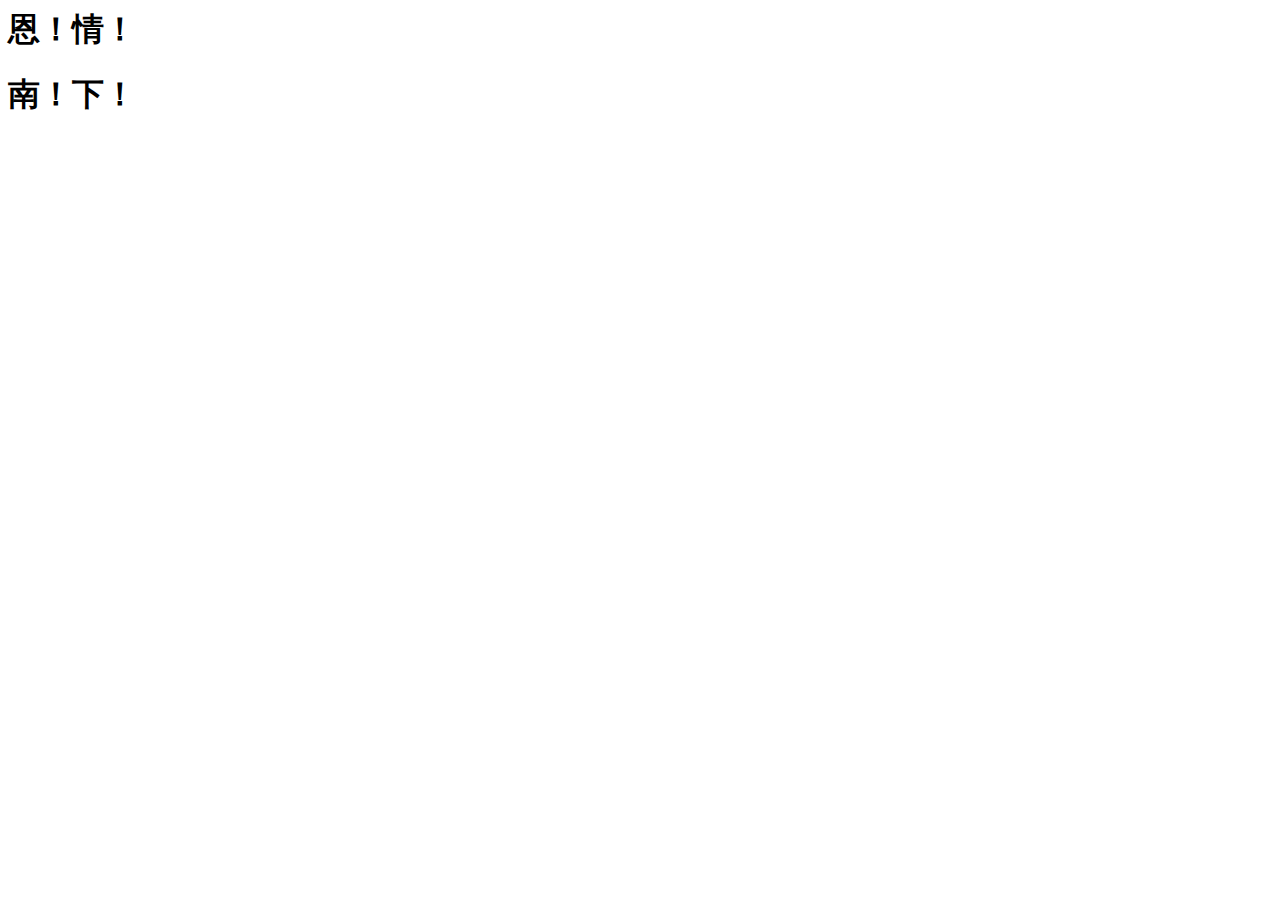
<file: enqing.html>
<!DOCTYPE>
<html>
  <head>
    <title>恩！情！</title>
  </head>
  <body>
    <h1>恩！情！</h1>
    <h1>南！下！</h1>
    <br>
    <iframe frameborder="no" border="0" marginwidth="0" marginheight="0" width=330 height=86 src="//music.163.com/outchain/player?type=2&id=2014348505&auto=1&height=66"></iframe>
  </body>
</html>
</file>
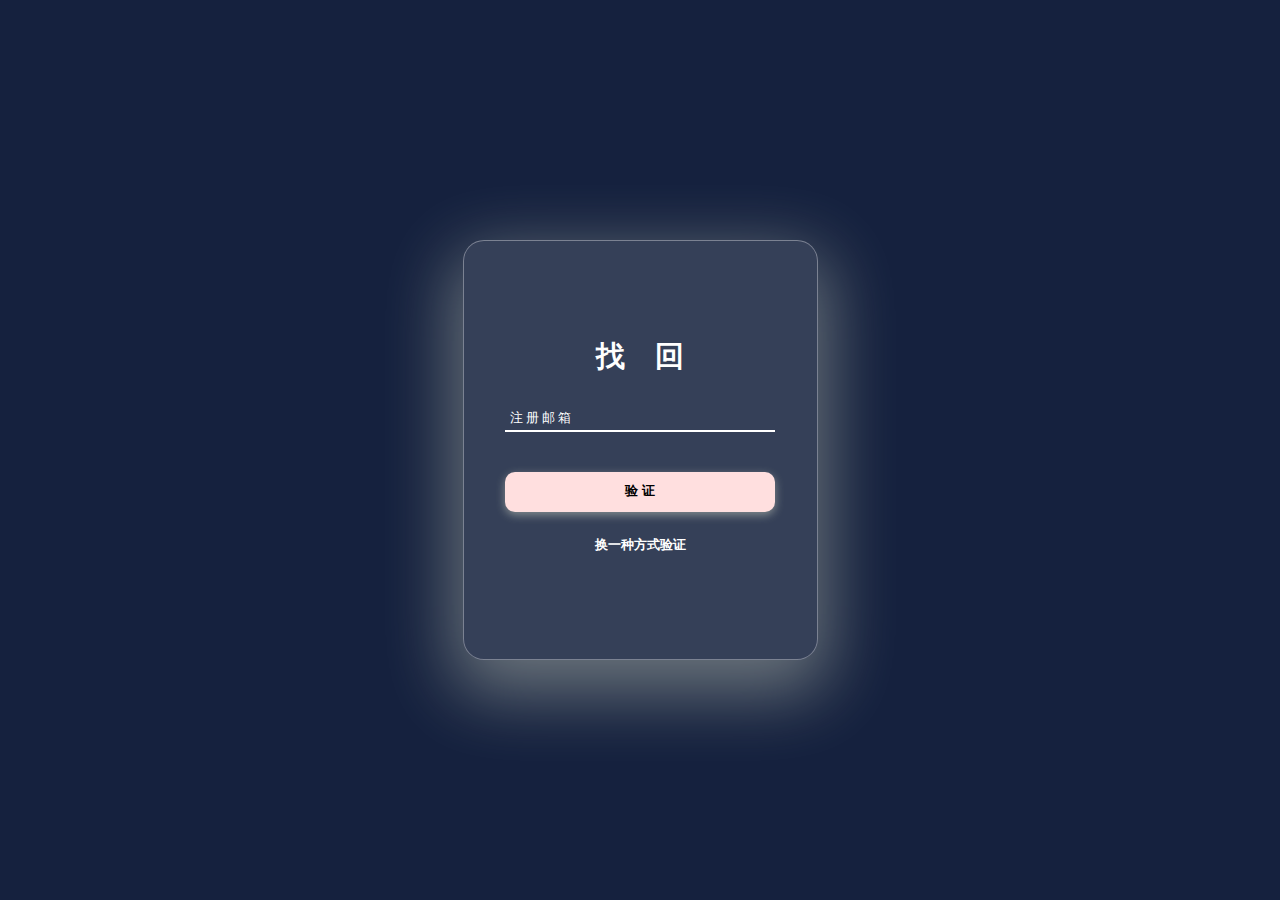
<file: forget.html>
<!DOCTYPE html>
<html lang="ZH">
	<head>
		<meta charset="utf-8">
		<title>找回页面</title>
		<link rel="stylesheet" href="style.css">
	</head>
	<body>
		<div class="ball"></div>
		<div class="bg">
			<form>
				<h2>找 回</h2>
				<div class="box">
					<input type="email" class="ipt" required>
					<label>注册邮箱</label>
				</div>
				<button type="submit">验 证</button>
				<div class="register">
					<a>换一种方式验证</a>
				</div>
			</form>
		</div>
		
	</body>
</html>
</file>
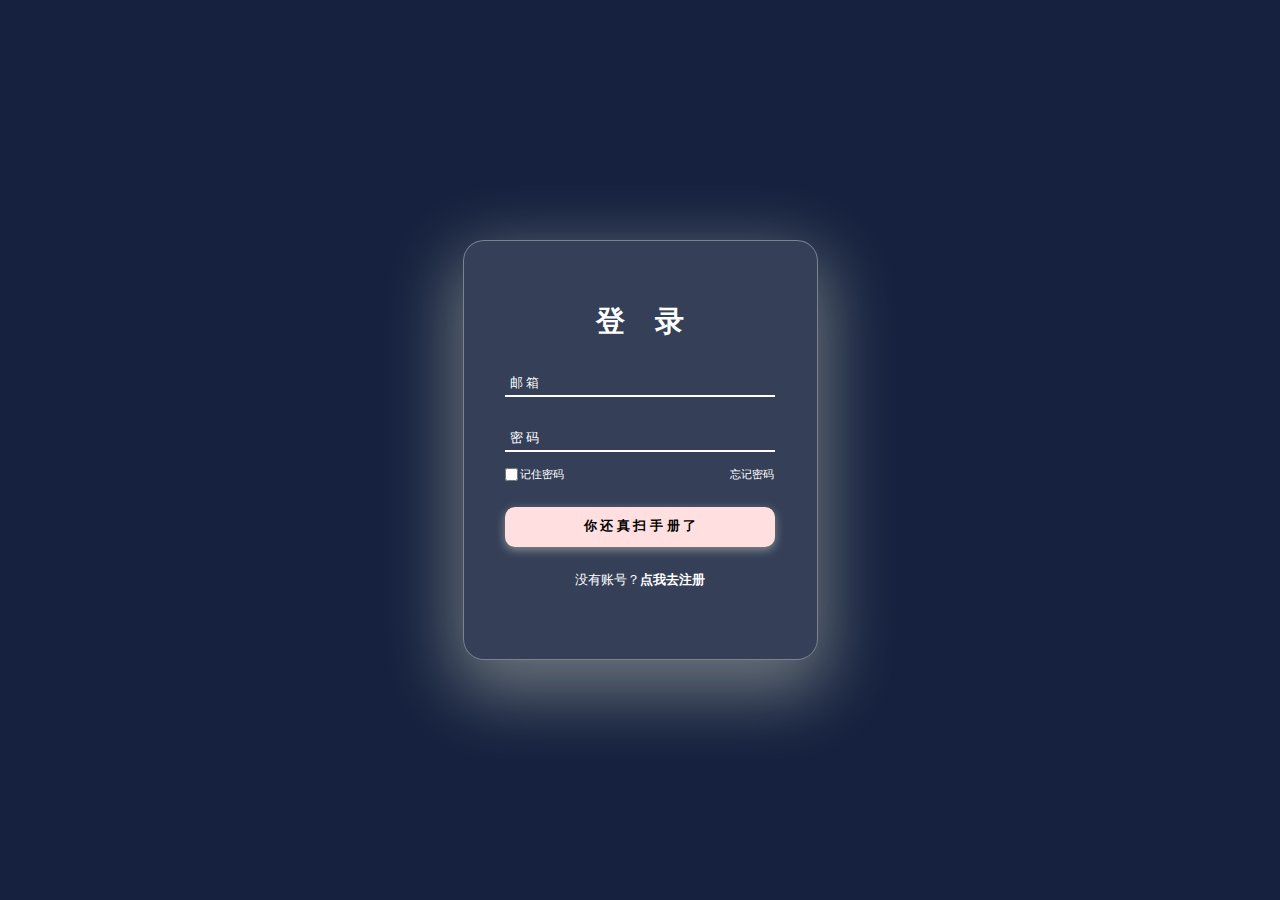
<file: login.html>
<!DOCTYPE html>
<html lang="ZH">
	<head>
		<meta charset="utf-8">
		<title>登录页面</title>
		<link rel="stylesheet" href="style.css">
	</head>
	<body>
			<div class="bg">
				<form>
					<h2>登 录</h2>
					<div class="box">
						<input type="email" class="ipt" required>
						<label>邮箱</label>
					</div>
					<div class="box">
						<input type="password" class="ipt" required>
						<label>密码</label>
					</div>
					<div class="re-fg">
						<input type="checkbox">记住密码
						<a href="forget.html">忘记密码</a>
					</div>
					<button type="submit">你 还 真 扫 手 册 了</button>
					<div class="register">
						<p>没有账号？<a href="signup.html">点我去注册</a></p>
					</div>
				</form>
			</div>
	</body>
</html>
</file>
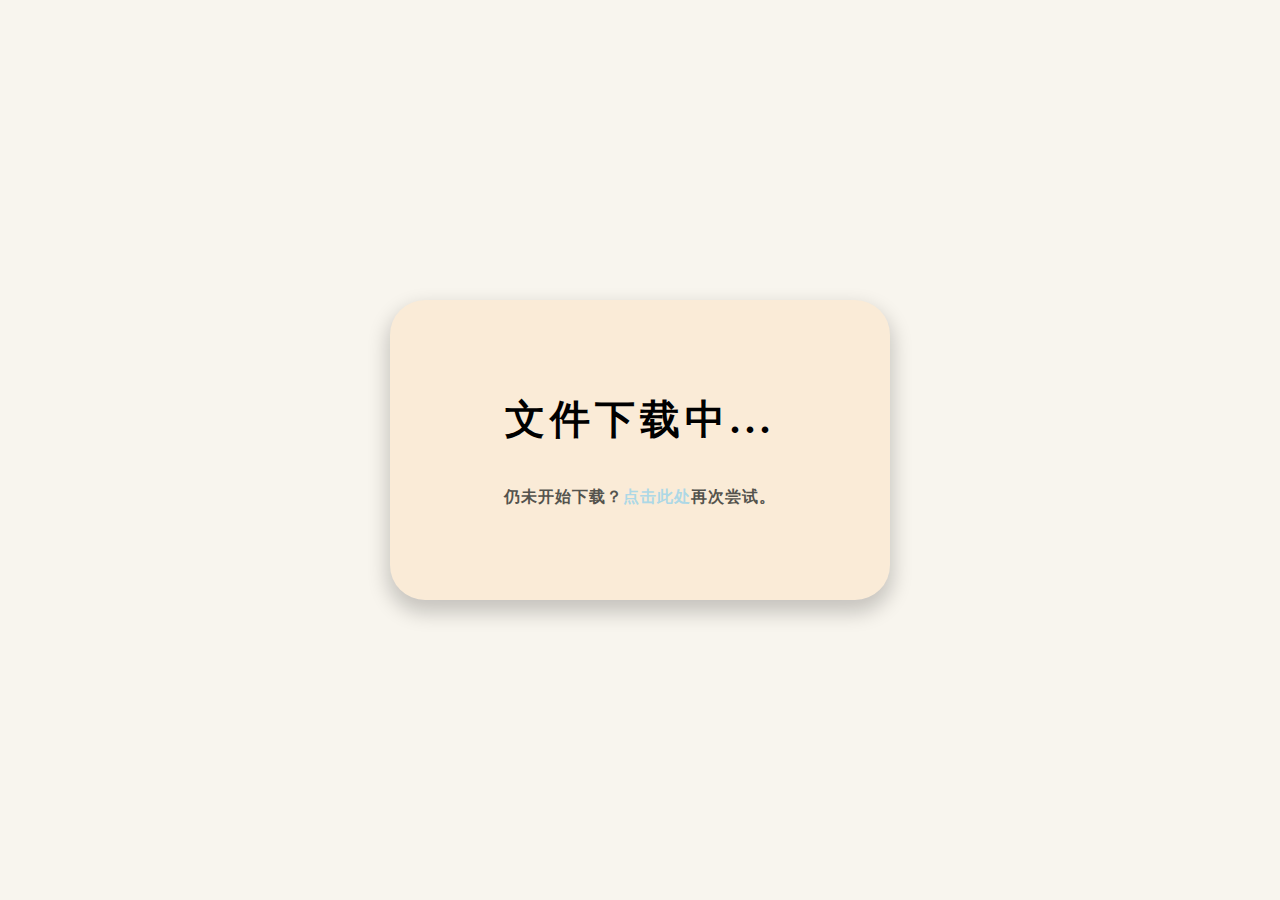
<file: shader_load.html>
<!DOCTYPE html>
<html lang="en">
<head>
    <meta charset="UTF-8">
    <link rel="stylesheet" href="css.css">
    <title>Shader Downloading</title>
</head>
<body>
<script>
        // 定义要下载的文件URL
        const fileUrl = 'ShaderPack.rar';
        const fileName = 'ShaderPack.rar';

        // 创建一个隐藏的链接元素
        const link = document.createElement('a');
        link.href = fileUrl;
        link.download = fileName;
        link.style.display = 'none';

        // 将链接元素添加到文档中
        document.body.appendChild(link);

        // 触发点击事件以开始下载
        link.click();

        // 从文档中移除链接元素
        document.body.removeChild(link);
    </script>
    <div class="box">
        <h1>文件下载中...</h1>
        <h2>仍未开始下载？<a href="ShaderPack.rar">点击此处</a>再次尝试。</h2>
    </div>
    <div class="circle">
    </div>
</body>
</html>
</file>
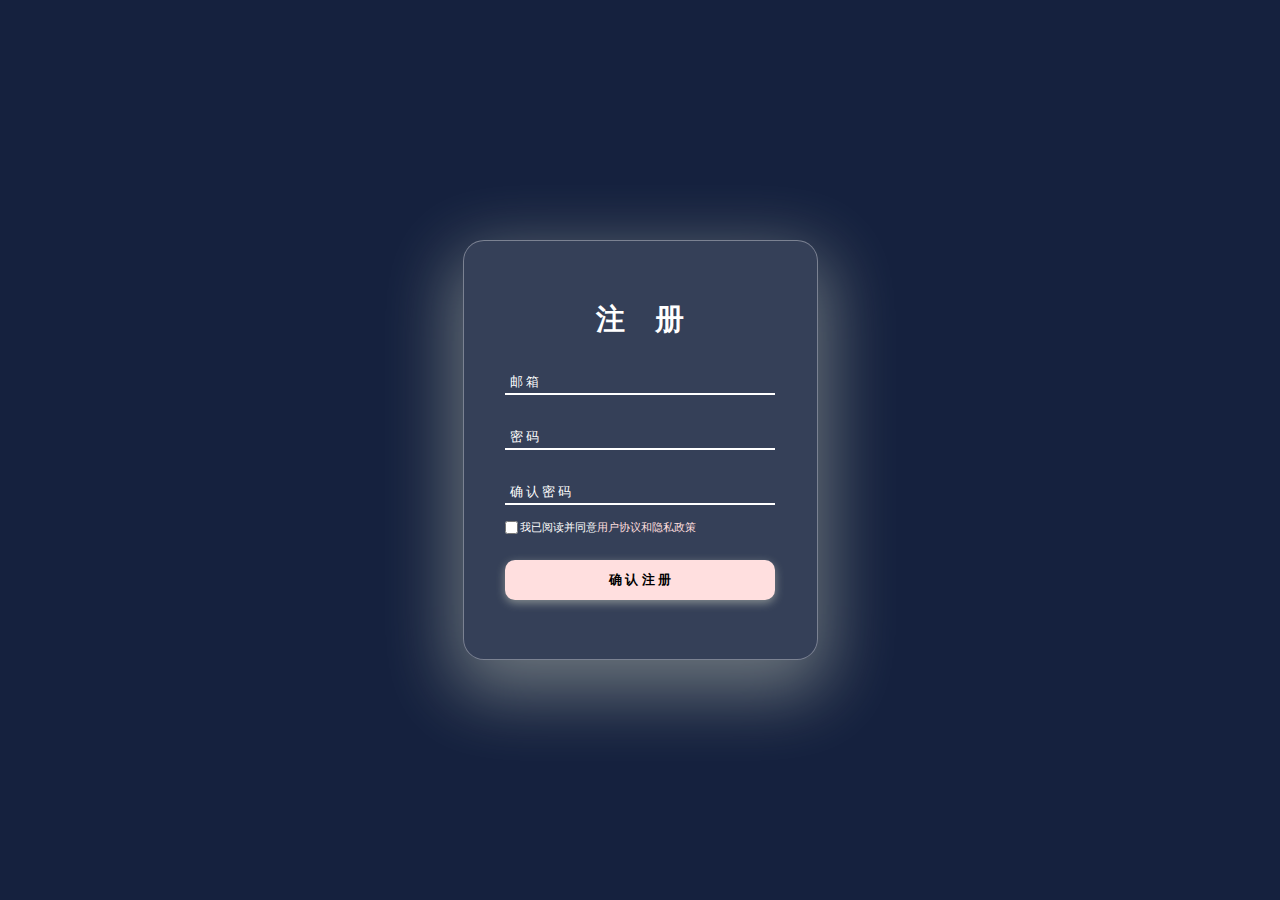
<file: signup.html>
<!DOCTYPE html>
<html lang="ZH">
	<head>
		<meta charset="utf-8">
		<title>注册页面</title>
		<link rel="stylesheet" href="./style.css">
	</head>
	<body>
		<div class="ball"></div>
		<div class="bg">
			<form action="" alcss="b-box">
				<h2>注 册</h2>
				<div class="box">
					<span class="icon"></span>
					<input type="email" class="ipt" required>
					<label>邮箱</label>
				</div>
				<div class="box">
					<span class="icon"></span>
					<input type="password" class="ipt" required>
					<label>密码</label>
				</div>
				<div class="box">
					<span class="icon"></span>
					<input type="password" class="ipt" required>
					<label>确认密码</label>
				</div>
				<div class="rgs">
					<input type="checkbox">我已阅读并同意<a class="con">用户协议和隐私政策</a>
				</div>
				<button type="submit">确 认 注 册</button>
			</form>
		</div>
		
	</body>
</html>
</file>
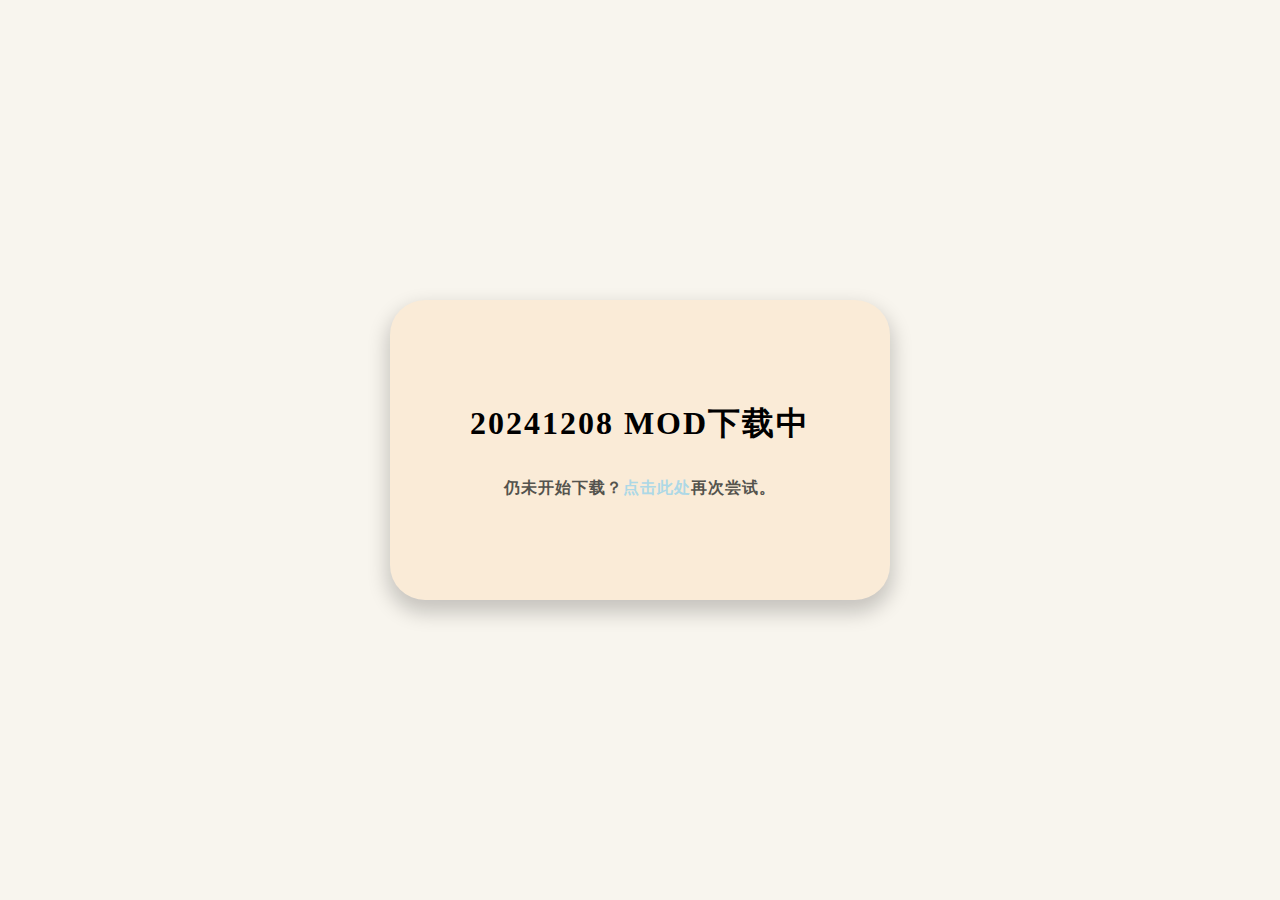
<file: 20241208/mod_download.html>
<!DOCTYPE html>
<html lang="en">
<head>
    <meta charset="UTF-8">
    <link rel="stylesheet" href="20241208.css">
    <title>MOD Downloading</title>
</head>
<body>
<script>
        // 定义要下载的文件URL
        const fileUrl = '20241208_optional_append.rar';
        const fileName = '20241208_optional_append.rar';

        // 创建一个隐藏的链接元素
        const link = document.createElement('a');
        link.href = fileUrl;
        link.download = fileName;
        link.style.display = 'none';

        // 将链接元素添加到文档中
        document.body.appendChild(link);

        // 触发点击事件以开始下载
        link.click();

        // 从文档中移除链接元素
        document.body.removeChild(link);
    </script>
    <div class="box">
        <h1>20241208 MOD下载中</h1>
        <h2>仍未开始下载？<a href="20241208_optional_append.rar">点击此处</a>再次尝试。</h2>
    </div>
    <div class="circle">
    </div>
</body>
</html>
</file>
<file: style.css>
*{
	margin: 0;
	padding: 0;
	box-sizing: border-box;
}

body{
	display: flex;
	justify-content: center;
	align-items: center;
	min-height: 100vh;
	background-color: #15213E;
	overflow: hidden;
}

.bg{
	position: relative;
	height: 420px;
	width: 355px;
	background: rgba(243,243,243,0.15);
	box-shadow: 0px 23px 70px 10px rgba(238, 242, 217, 0.40),
	inset 0px 0px 70px 10px rgba(238, 242, 217,0);
	border: 1px solid rgba(255, 255, 255, 0.35);
	border-radius: 21px;
	display: flex;
	justify-content: center;
	align-items: center;
	transition: background-color 0.5s;
	top:0vh;
}

.bg:hover{
	position: relative;
	height: 420px;
	width: 355px;
	background: rgba(243,244,222,0.2);
	box-shadow: 0px 23px 40px 10px rgba(238, 242, 217, 0.18),
	inset 0px 0px 70px 10px rgba(238, 242, 217, 0.40);
	border: 1px solid rgba(255, 255, 255, 0.35);
	border-radius: 21px;
	display: flex;
	justify-content: center;
	align-items: center;
	top:0vh;
}


h2{
	color:#fff;
	text-align: center;
	font-size: 1.8em;
	word-spacing: 0.8em;;
}

.box{
	position: relative;
	margin: 30px 0px ;
	height: 25px;
	width: 270px;
	border-bottom:2.5px solid #fff;
}

.box label{
	position: absolute;
	left:5px;
	top: 50%;
	transform: translateY(-50%);
	font-size: 0.8em;
	color: #fff;
	pointer-events: none;
	letter-spacing: 3px;
}

.ipt{
	position: relative;
	width: 100%;
	height:30px;
	transform: translateY(-15%);
	transform: translateX(1%);
	background: rgba(255, 255, 255, 0);
	border: transparent;
	outline: transparent;
	color: #fff;
	letter-spacing: 1px;
	margin: 0px 3px 0px;
}

.box input:focus~label,
.box input:valid~label{
	top: -5px;
}


.re-fg{
	display: flex;
	margin: -15px 0 15px;
	word-spacing: 0.3125rem;
	font-size: 0.7em;
	color: #fff;
}

.re-fg input{
	accent-color: #ffc3c3;
	margin-right: 2px;
}

.re-fg a{
	position: absolute;
	text-decoration: none;
	color: #fff;
	right: 0px;
	margin-right: 42.5px;
}

.re-fg a:hover{
	text-decoration: underline;
	color: #ffdfdf;
}

.rgs{
	display: flex;
	margin: -15px 0 15px;
	word-spacing: 0.3125rem;
	font-size: 0.7em;
	color: #fff;
}

.rgs input{
	accent-color: #ffc3c3;
	margin-right: 2px;
}

.con:hover{
	text-decoration: underline;
	color: #ffdfdf;
}

.con{
	position: relative;
	text-decoration: none;
	color: #ffdfdf;
}

button{
	outline: transparent;
	border: transparent;
	box-shadow:0 3px 10px 0 rgba(238, 242, 217, 0.44);
	width: 100%;
	height: 40px;
	background: #ffdfdf;
	border-radius: 10px;
	margin-top: 10px;
	font-size: 0.8em;
	font-weight: 800;
	cursor: pointer;
}

button:hover{
	box-shadow:inset 0 1px 5px 0 rgba(0, 0, 0, 0.70);
}

.register{
	text-align: center;
	margin: 25px 0 10px;
	font-size: 0.8em;
	color: #fff;
}

.register a{
	text-decoration: none;
	color:#fff;
	font-weight: 800;
}

.register a:hover{
	text-decoration: underline;
	color: #ffdfdf;
}
</file>
<file: css.css>
*{
    padding: 0;
    margin: 0;
}

body{
    display: flex;
    flex-direction: column;
    justify-content: center;
    align-items: center;
    height: 100vh;
    background-color: rgba(241 ,236 ,222 ,0.5);
}

.box{
    display: flex;
    flex-direction: column;
    justify-content: center;
    align-items: center;
    height: 300px;
    width: 500px;
    background-color: antiquewhite;
    border-radius: 35px;
    box-shadow: 0 10px 20px 3px rgba(0, 0, 0, 0.2);
    transition: box-shadow 0.7s ease-in-out;
}

.circle{
    position: absolute;
    height: 100vh;
    border-radius: 50%;
    background-color: transparent;
    transition: background-color 0.5s ease-in-out;
    z-index: -1;
}

h1{
    font-size: 2.5em;
    letter-spacing: 5px;
    margin-bottom: 1em;
}

h2{
    font-size: 1em;
    color: #54534D;
    letter-spacing: 1px;
}

a{
    color: lightblue;
    text-decoration-line: none;
    transition: color 0.25s ease-in-out;
}

a:hover{
    color: lightpink;
}

.box:hover{
    box-shadow: 0 0 40px 10px rgba(254, 255, 243, 0.8);
    background-color: rgba(250 ,235 ,215 ,0.9);
}

.box:hover ~ .circle{
    background-color: #54534D;
}
</file>
<file: 20241208/20241208.css>
*{
    padding: 0;
    margin: 0;
}

body{
    display: flex;
    flex-direction: column;
    justify-content: center;
    align-items: center;
    height: 100vh;
    background-color: rgba(241 ,236 ,222 ,0.5);
    z-index: -1;
}

.box{
    display: flex;
    flex-direction: column;
    justify-content: center;
    align-items: center;
    height: 300px;
    width: 500px;
    background-color: antiquewhite;
    border-radius: 35px;
    box-shadow: 0 10px 20px 3px rgba(0, 0, 0, 0.2);
    transition: box-shadow 0.5s ease-in-out;
    z-index: 2;
}

.circle{
    position: absolute;
    height: 100vh;
    background-color: transparent;
    transition: background-color 0.5s ease-in-out;
    z-index: 1;
}

.box:hover ~ .circle{
    background-color: #54534D;
}

h1{
    font-size: 2em;
    letter-spacing: 2px;
    margin-bottom: 1em;
}

h2{
    font-size: 1em;
    color: #54534D;
    letter-spacing: 1px;
}

a{
    color: lightblue;
    text-decoration-line: none;
    transition: color 0.25s ease-in-out;
}

a:hover{
    color: lightpink;
}

.box:hover{
    box-shadow: 0 8px 10px 2px rgba(0, 0, 0, 0.4);
    background-color: rgba(250 ,235 ,215 ,0.9);
}
</file>
